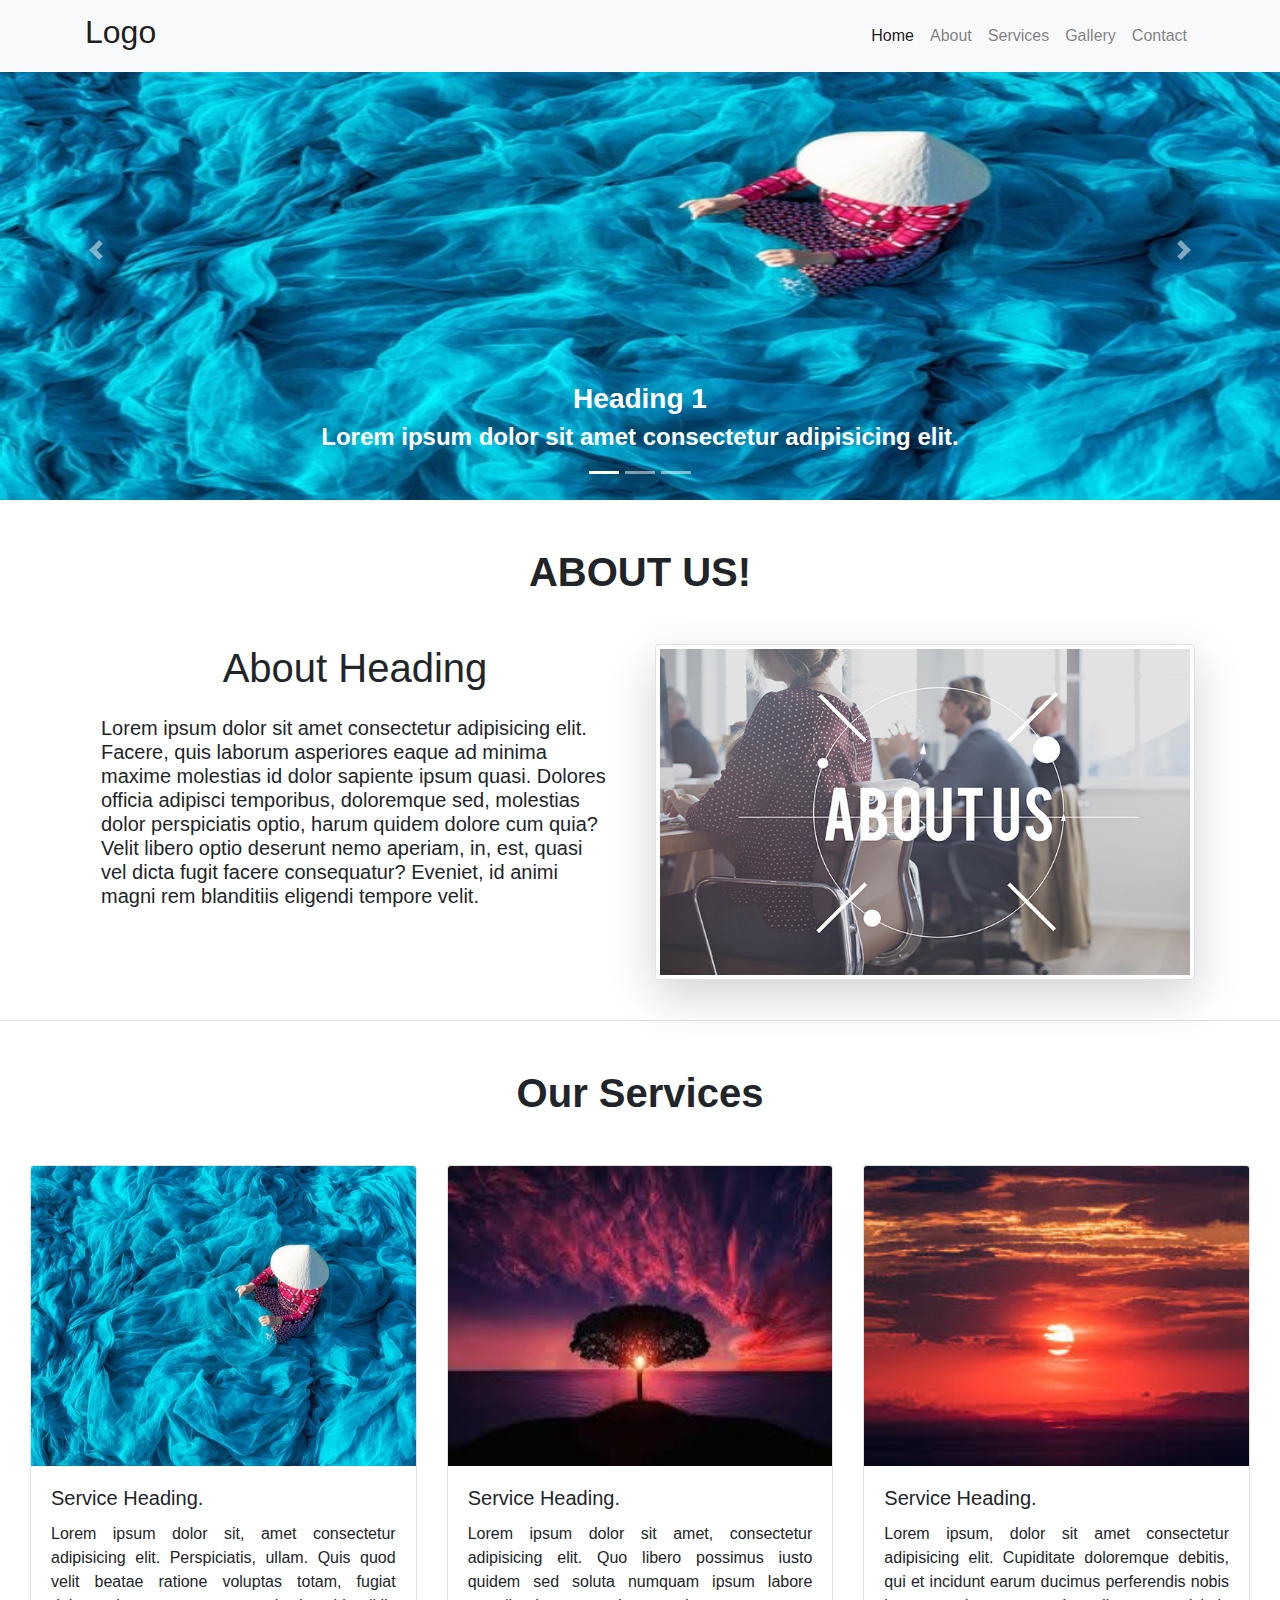
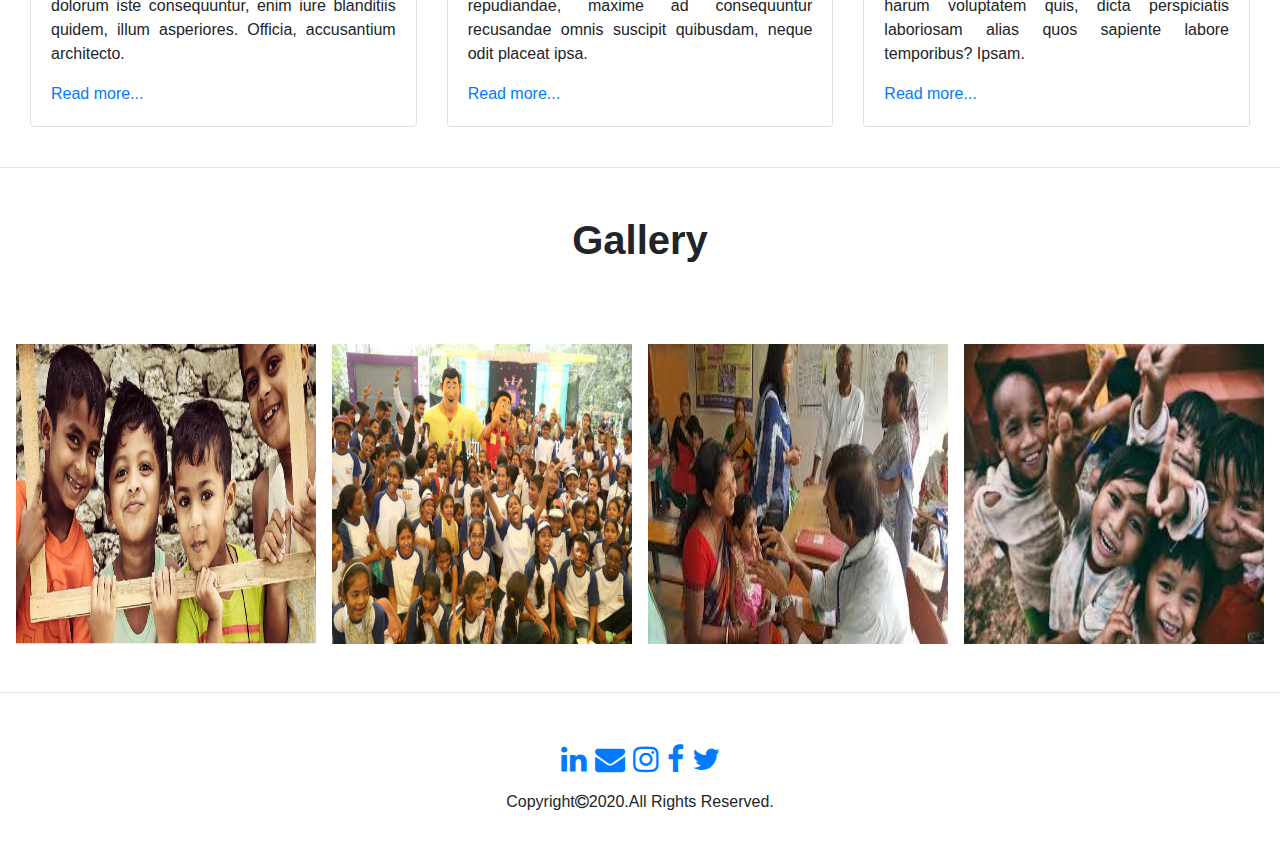
<file: index.html>
<!DOCTYPE html>
<html lang="en">
<head>
    <meta charset="UTF-8">
    <meta name="viewport" content="width=device-width, initial-scale=1.0">
    <title>HOME</title>
    <!--Offline bootstrap links-->
    <link rel="stylesheet" href="css/bootstrap.min.css">
    <link rel="stylesheet" href="css/about.css">

    <script src="js/jQuery.js"></script>
    <script src="js/bootstrap.min.js"></script>

    <!--Fontawesome-->
    <link href="css/all.css" rel="stylesheet">
    <link rel="stylesheet" href="https://cdnjs.cloudflare.com/ajax/libs/font-awesome/4.7.0/css/font-awesome.min.css">

</head>
<body>
    <!--NAVIGATION-->
         
            <nav class="navbar navbar-expand-lg navbar-light fixed-top bg-light" >
                    <div class="container">
                        <a class="navbar-brand js-scroll- " href="index.html">
                           <h2>Logo</h2>
                        </a>
                        <button class="navbar-toggler navbar-toggler-right" type="button" data-toggle="collapse" data-target="#navbarResponsive" aria-controls="navbarResponsive" aria-expanded="false" aria-label="Toggle navigation">
                            Menu
                            
                        </button>
                        <div class="collapse navbar-collapse" id="navbarResponsive">
                            <ul class="navbar-nav ml-auto ">
                                <li class="nav-item"><a class="nav-link js-scroll-trigger active" href="index.html">Home</a></li>
                                <li class="nav-item "><a class="nav-link js-scroll-trigger " href="about.html">About</a></li>
                                <li class="nav-item "><a class="nav-link js-scroll-trigger " href="services.html">Services</a></li>
                                <li class="nav-item"><a class="nav-link js-scroll-trigger " href="gallery.html">Gallery</a></li>
                                <li class="nav-item"><a class="nav-link js-scroll-trigger" href="contact.html">Contact</a></li>
                            </ul>
                        </div>
                    </div>
            </nav>
        

    <!--Slider-->
    
            <div class="bd-example slider" id="index.html">
                <div id="carouselExampleCaptions" class="carousel slide" data-ride="carousel">
                <ol class="carousel-indicators">
                    <li data-target="#carouselExampleCaptions" data-slide-to="0" class="active"></li>
                    <li data-target="#carouselExampleCaptions" data-slide-to="1"></li>
                    <li data-target="#carouselExampleCaptions" data-slide-to="2"></li>
                </ol>
                <div class="carousel-inner">
                    <div class="carousel-item active">
                    <img src="assests/images/1.jpg" class="d-block w-100" alt="..." width="100%" height="500px">
                    <div class="carousel-caption d-none d-md-block">
                        <h3 class=""><b>Heading 1</b></h3>
                        <h4 class=""><b>Lorem ipsum dolor sit amet consectetur adipisicing elit.</b></h4>
                    </div>
                    </div>
                    <div class="carousel-item">
                    <img src="assests/images/2.jpeg" class="d-block w-100" alt="..." width="100%" height="500px">
                    <div class="carousel-caption d-none d-md-block">
                        <h3 >Heading 2</h3>
                        <h4>Lorem ipsum dolor sit amet consectetur adipisicing elit. Commodi, sequi?</h4>
                    </div>
                    </div>
                    <div class="carousel-item">
                    <img src="assests/images/3.jpeg" class="d-block w-100" alt="..." width="100%" height="500px">
                    <div class="carousel-caption d-none d-md-block">
                        <h3>Heading 3</h3>
                        <h4>Lorem ipsum dolor sit amet consectetur adipisicing elit. Similique, adipisci maxime!</h4>
                    </div>
                    </div>
                </div>
                <a class="carousel-control-prev" href="#carouselExampleCaptions" role="button" data-slide="prev">
                    <span class="carousel-control-prev-icon" aria-hidden="true"></span>
                    <span class="sr-only">Previous</span>
                </a>
                <a class="carousel-control-next" href="#carouselExampleCaptions" role="button" data-slide="next">
                    <span class="carousel-control-next-icon" aria-hidden="true"></span>
                    <span class="sr-only">Next</span>
                </a>
                </div>
            </div>
           
            
    <!--About Us-->
            <div class="text-center m-5" id="about">
                <h1><strong>ABOUT US!</strong></h1>

            </div>

           <div class="container ">
                <div class="row ">

                  <div class="col-md col-md-6 ">
                    <h1 class="text-center">About Heading</h1>
                    <h5 class="p-3 align-middle">Lorem ipsum dolor sit amet consectetur adipisicing elit. Facere, quis laborum 
                      asperiores eaque ad minima maxime molestias id dolor sapiente ipsum quasi. Dolores officia adipisci temporibus, 
                      doloremque sed, molestias dolor perspiciatis optio, harum quidem dolore cum quia? Velit libero optio deserunt nemo 
                      aperiam, in, est, quasi vel dicta fugit facere consequatur? Eveniet, id animi magni rem blanditiis eligendi tempore 
                      velit.</h5>
          
   

                  </div>

                  <div class="col-md col-md-6">
                    <img src="assests/images/aboutus.jpg" class="rounded img-thumbnail shadow-lg border" width="579" >
                  </div>
                  
                </div>
            </div>
            <br>
            <hr>

    <!--Services-->
    
            <div class="text-center m-5" id="services">
                <h1><strong>Our Services</strong></h1>
            </div>
            <!--Card-->
            <div class="card-deck col-lg-12 m-auto">
                <div class="card border">
                  <img class="card-img-top" src="assests/images/1.jpg" alt="Card image cap" height="300">
                  <div class="card-body">
                    <h5 class="card-title text-justify">Service Heading.</h5>
                    <p class="card-text text-justify">Lorem ipsum dolor sit, amet consectetur adipisicing elit. Perspiciatis, ullam. Quis quod velit beatae ratione voluptas totam, fugiat dolorum iste consequuntur, enim iure blanditiis quidem, illum asperiores. Officia, accusantium architecto.</p> 
                    <a href="">Read more...</a>
                  </div>
                </div>
                <div class="card">
                  <img class="card-img-top" src="assests/images/2.jpeg" alt="Card image cap" height="300">
                  <div class="card-body">
                    <h5 class="card-title text-justify">Service Heading.</h5>
                    <p class="card-text text-justify">Lorem ipsum dolor sit amet, consectetur adipisicing elit. Quo libero possimus iusto quidem sed soluta numquam ipsum labore repudiandae, maxime ad consequuntur recusandae omnis suscipit quibusdam, neque odit placeat ipsa.</p> 
                    <a href="">Read more...</a> 
                  </div>
                </div>
                <div class="card">
                  <img class="card-img-top" src="assests/images/3.jpeg" alt="Card image cap" height="300">
                  <div class="card-body">
                    <h5 class="card-title text-justify">Service Heading.</h5>
                    <p class="card-text text-justify">Lorem ipsum, dolor sit amet consectetur adipisicing elit. Cupiditate doloremque debitis, qui et incidunt earum ducimus perferendis nobis harum voluptatem quis, dicta perspiciatis laboriosam alias quos sapiente labore temporibus? Ipsam.</p>
                    <a href="">Read more...</a>
                  </div>
                </div>
              </div>
              <br>
              <hr> 
        
    <!--Gallery-->
              <div id=""></div>
              <div class="text-center m-5" id="gallery">
                    <h1><strong>Gallery</strong></h1>
              </div>
              <br>
              <div class="container col-lg">
                <div class="row justify-content-around  justify-content-sm-center">
                  <div class="p-2">
                    <img class="" src="assests/images/gallery1.jpg" alt="Card image cap" width="300px" height="300px">
                  </div>
                  <div class="p-2">
                    <img class="img" src="assests/images/gallery2.jpg" alt="Card image cap" width="300px" height="300px">
                  </div>
                  <div class="p-2">
                    <img class="" src="assests/images/gallery3.jpeg" alt="Card image cap" width="300px" height="300px">
                  </div>
                  <div class="p-2">
                    <img class="" src="assests/images/students.jpeg" alt="Card image cap" width="300px" height="300px">
                  </div>
                </div>
              </div> 
              <br>
              <hr>
    
    <!--Footer-->

    <div class="container">
      <div class="card-body card-body-cascade text-center">
        <ul class="navbar-nav flex-row d-flex justify-content-center">
          <li class="nav-item"><a class="nav-link px-1" href="#" style="font-size: 30px;"><span class="fa fa-linkedin"></span></a></li>
          <li class="nav-item"><a class="nav-link px-1" href="mailto: saurav.shirwadkar@gmail.com" style="font-size: 30px;"><span class="fa fa-envelope" ></span></a></li>
          <li class="nav-item"><a class="nav-link px-1" href="#" style="font-size: 30px;"><span class="fa fa-instagram" ></span></a></li> 
          <li class="nav-item"><a class="nav-link px-1" href="#" style="font-size: 30px;"><span class="fa fa-facebook" ></span></a></li>
          <li class="nav-item"><a class="nav-link px-1" href="#" style="font-size: 30px;"><span class="fa fa-twitter"></span></a></li>
        </ul>

        <p class="">Copyright<i class="fa fa-copyright" aria-hidden="true"></i>2020.All Rights Reserved.</p>
         
      </div>
     </div>
                

            
</body>
</html>
</file>
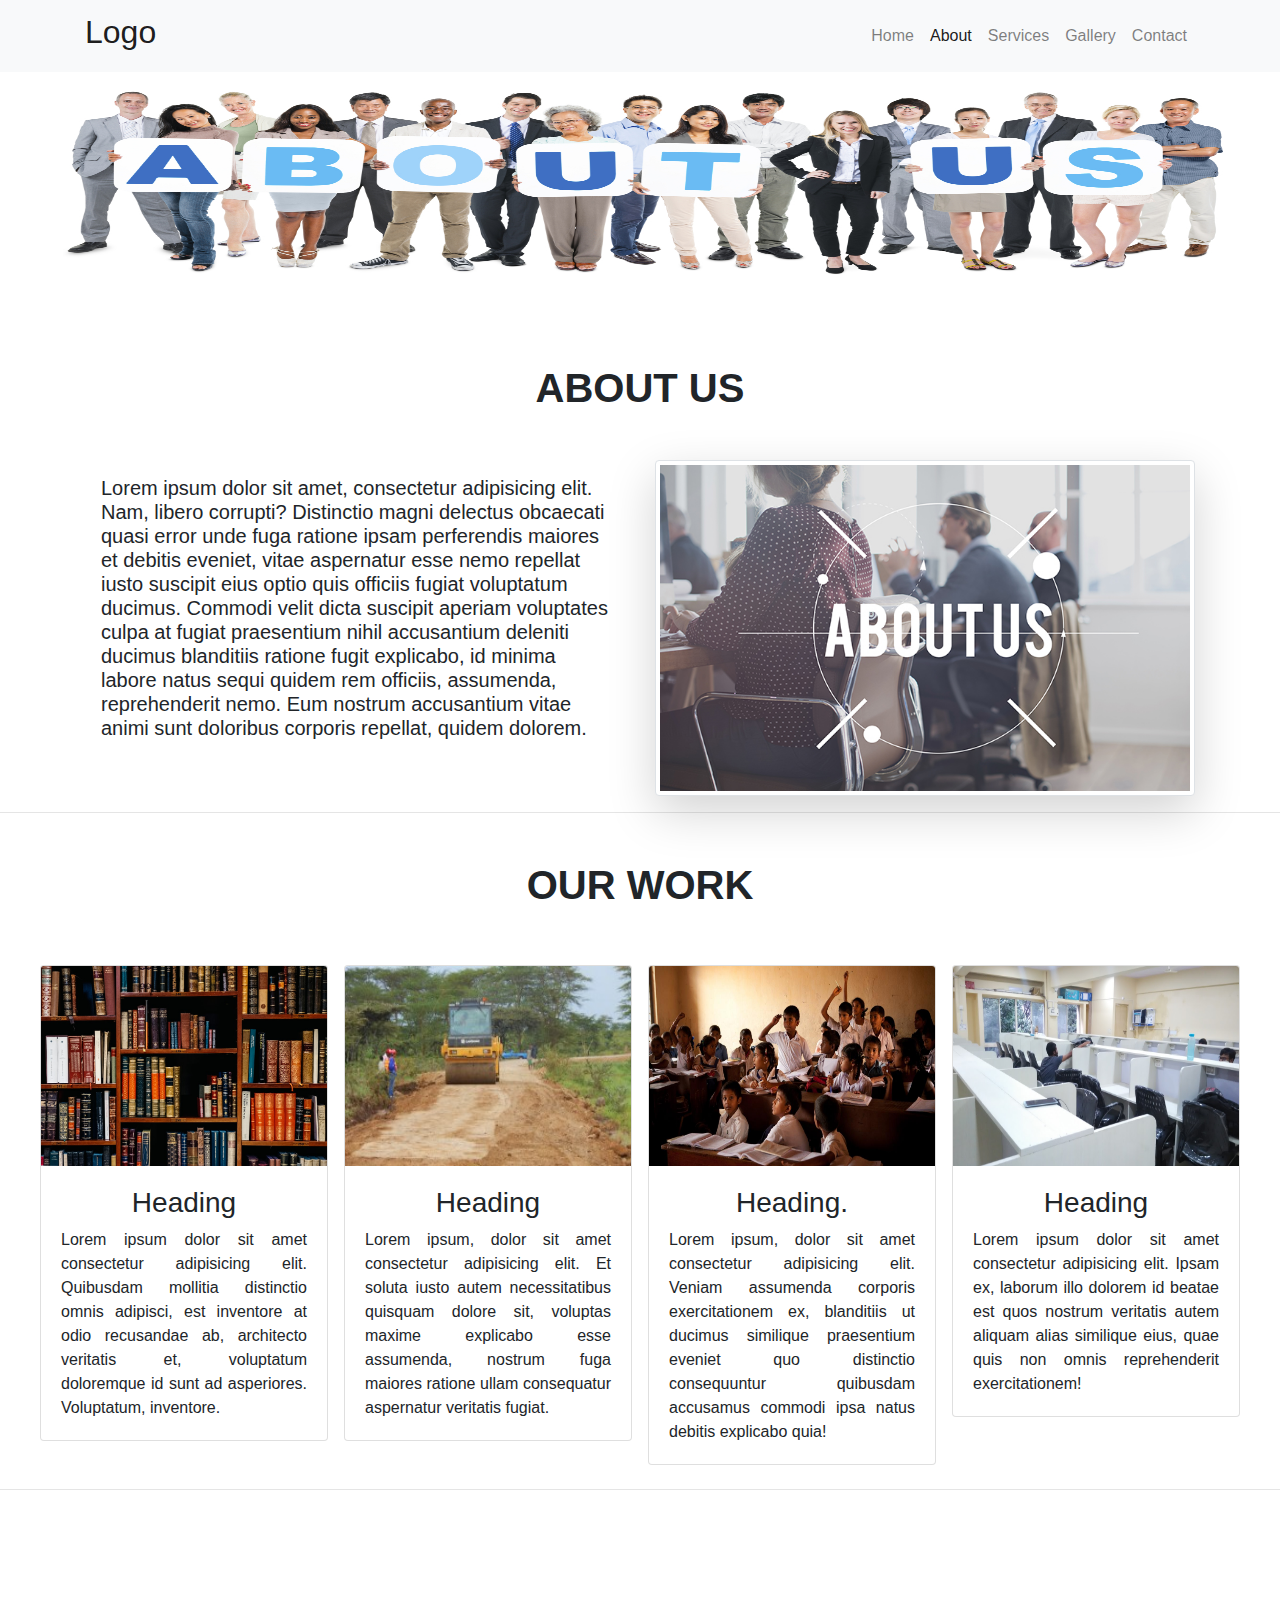
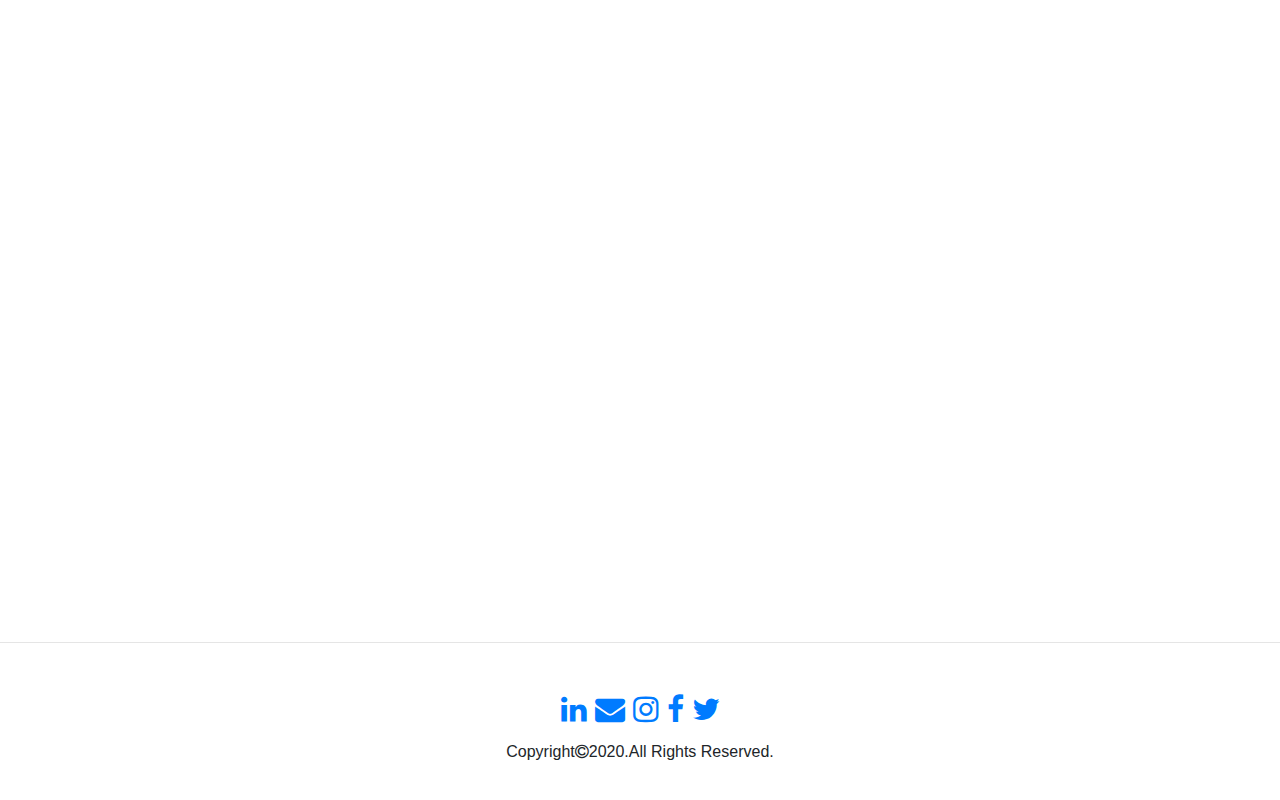
<file: about.html>
<!DOCTYPE html>
<html lang="en">
<head>
    <meta charset="UTF-8">
    <meta name="viewport" content="width=device-width, initial-scale=1.0">
    <title>About Us</title>
    <!--Offline bootstrap links-->
    <link rel="stylesheet" href="css/bootstrap.min.css">
    <link rel="stylesheet" href="css/about.css">

    <script src="js/jQuery.js"></script>
    <script src="js/bootstrap.min.js"></script>

    <!--Fontawesome-->
    <link href="css/all.css" rel="stylesheet">
    <link rel="stylesheet" href="https://cdnjs.cloudflare.com/ajax/libs/font-awesome/4.7.0/css/font-awesome.min.css">

</head>
<body>
    <!--NAVIGATION-->
         
    <nav class="navbar navbar-expand-lg navbar-light fixed-top bg-light" >
        <div class="container">
            <a class="navbar-brand js-scroll- " href="index.html">
                <h2>Logo</h2>
            </a>
            <button class="navbar-toggler navbar-toggler-right" type="button" data-toggle="collapse" data-target="#navbarResponsive" aria-controls="navbarResponsive" aria-expanded="false" aria-label="Toggle navigation">
                Menu
                
            </button>
            <div class="collapse navbar-collapse" id="navbarResponsive">
                <ul class="navbar-nav ml-auto ">
                    <li class="nav-item "><a class="nav-link js-scroll-trigger " href="index.html">Home</a></li>
                    <li class="nav-item "><a class="nav-link js-scroll-trigger active" href="about.html">About</a></li>
                    <li class="nav-item "><a class="nav-link js-scroll-trigger " href="services.html">Services</a></li>
                    <li class="nav-item"><a class="nav-link js-scroll-trigger " href="gallery.html">Gallery</a></li>
                    <li class="nav-item"><a class="nav-link js-scroll-trigger" href="contact.html">Contact</a></li>
                </ul>
            </div>
        </div>
    </nav>

    <!--Background image and text-->
    <div class=" cont">
        <img class="mt-3" src="assests/images/about-bg.jpg" alt="Snow" style="width:100%; height: 300px;">
        <div class="centered">
          
        </div>
    </div>

    <!--About Us-->
    <div class="text-center m-5" id="about">
        <h1><strong>ABOUT US</strong></h1>
    </div>

    <div class="container ">
            <div class="row ">
             <div class="col-md col-md-6 ">
                <h5 class="p-3 align-middle">Lorem ipsum dolor sit amet, consectetur adipisicing elit. Nam, libero corrupti? Distinctio magni delectus obcaecati quasi error unde fuga ratione ipsam perferendis maiores et debitis eveniet, vitae aspernatur esse nemo repellat iusto suscipit eius optio quis officiis fugiat voluptatum ducimus. Commodi velit dicta suscipit aperiam voluptates culpa at fugiat praesentium nihil accusantium deleniti ducimus blanditiis ratione fugit explicabo, id minima labore natus sequi quidem rem officiis, assumenda, reprehenderit nemo. Eum nostrum accusantium vitae animi sunt doloribus corporis repellat, quidem dolorem.</h5>
             </div>

             <div class="col-md col-md-6">
                    <img src="assests/images/aboutus.jpg" class="rounded img-thumbnail shadow-lg border" width="579" >
             </div>
            
            </div>
     </div>
     <hr>

     <!--Our Work-->
    <div class="text-center m-5" id="about">
        <h1><strong>OUR WORK</strong></h1>
    </div>

      <div class="col-lg">
        <div class="row justify-content-center">

          <div class="p-2">
            <div class="card" style="width: 18rem;">
                <img class="card-img-top" src="assests/images/library.jpeg" alt="Card image cap" height="200px">
                <div class="card-body">
                  <h3 class="text-center text-justify">Heading</h3>
                  <p class="card-text text-justify">Lorem ipsum dolor sit amet consectetur adipisicing elit. Quibusdam mollitia distinctio omnis adipisci, est inventore at odio recusandae ab, architecto veritatis et, voluptatum doloremque id sunt ad asperiores. Voluptatum, inventore.

                    </p>
                </div>
              </div>
          </div>

          <div class="p-2">
             <div class="card" style="width: 18rem;">
                <img class="card-img-top" src="assests/images/rural-development.jpg" alt="Card image cap" height="200px">
                <div class="card-body">
                <h3 class="text-center text-justify">Heading</h3>
                <p class="card-text text-justify">Lorem ipsum, dolor sit amet consectetur adipisicing elit. Et soluta iusto autem necessitatibus quisquam dolore sit, voluptas maxime explicabo esse assumenda, nostrum fuga maiores ratione ullam consequatur aspernatur veritatis fugiat.</p>
                </div>
            </div>
          </div>

          <div class="p-2">
            <div class="card" style="width: 18rem;">
                <img class="card-img-top" src="assests/images/education-sector.jpeg" alt="Card image cap" height="200px">
                <div class="card-body">
                  <h3 class="text-center text-justify">Heading.</h3>
                  <p class="card-text text-justify">Lorem ipsum, dolor sit amet consectetur adipisicing elit. Veniam assumenda corporis exercitationem ex, blanditiis ut ducimus similique praesentium eveniet quo distinctio consequuntur quibusdam accusamus commodi ipsa natus debitis explicabo quia!</p>
                </div>
              </div>
          </div>

          <div class="p-2">
            <div class="card" style="width: 18rem;">
                <img class="card-img-top" src="assests/images/study-center.jpg" alt="Card image cap" height="200px">
                <div class="card-body">
                  <h3 class="text-center text-justify">Heading</h3>
                  <p class="card-text text-justify">Lorem ipsum dolor sit amet consectetur adipisicing elit. Ipsam ex, laborum illo dolorem id beatae est quos nostrum veritatis autem aliquam alias similique eius, quae quis non omnis reprehenderit exercitationem!</p>
                </div>
              </div>
          </div>

        </div>
      </div> 
      <hr>

      <!--Video-->
      <div class="container-fluid embed-responsive embed-responsive-16by9">
        <iframe class="embed-responsive-item" src="https://www.youtube.com/embed/qM2VUT5EZLM" allowfullscreen></iframe>
      </div>
      <hr>

       <!--Footer-->

    <div class="container">
      <div class="card-body card-body-cascade text-center">
        <ul class="navbar-nav flex-row d-flex justify-content-center">
          <li class="nav-item"><a class="nav-link px-1" href="#" style="font-size: 30px;"><span class="fa fa-linkedin"></span></a></li>
          <li class="nav-item"><a class="nav-link px-1" href="mailto: saurav.shirwadkar@gmail.com" style="font-size: 30px;"><span class="fa fa-envelope" ></span></a></li>
          <li class="nav-item"><a class="nav-link px-1" href="#" style="font-size: 30px;"><span class="fa fa-instagram" ></span></a></li> 
          <li class="nav-item"><a class="nav-link px-1" href="#" style="font-size: 30px;"><span class="fa fa-facebook" ></span></a></li>
          <li class="nav-item"><a class="nav-link px-1" href="#" style="font-size: 30px;"><span class="fa fa-twitter"></span></a></li>
        </ul>

        <p class="">Copyright<i class="fa fa-copyright" aria-hidden="true"></i>2020.All Rights Reserved.</p>
         
      </div>
     </div>

</body>
</file>
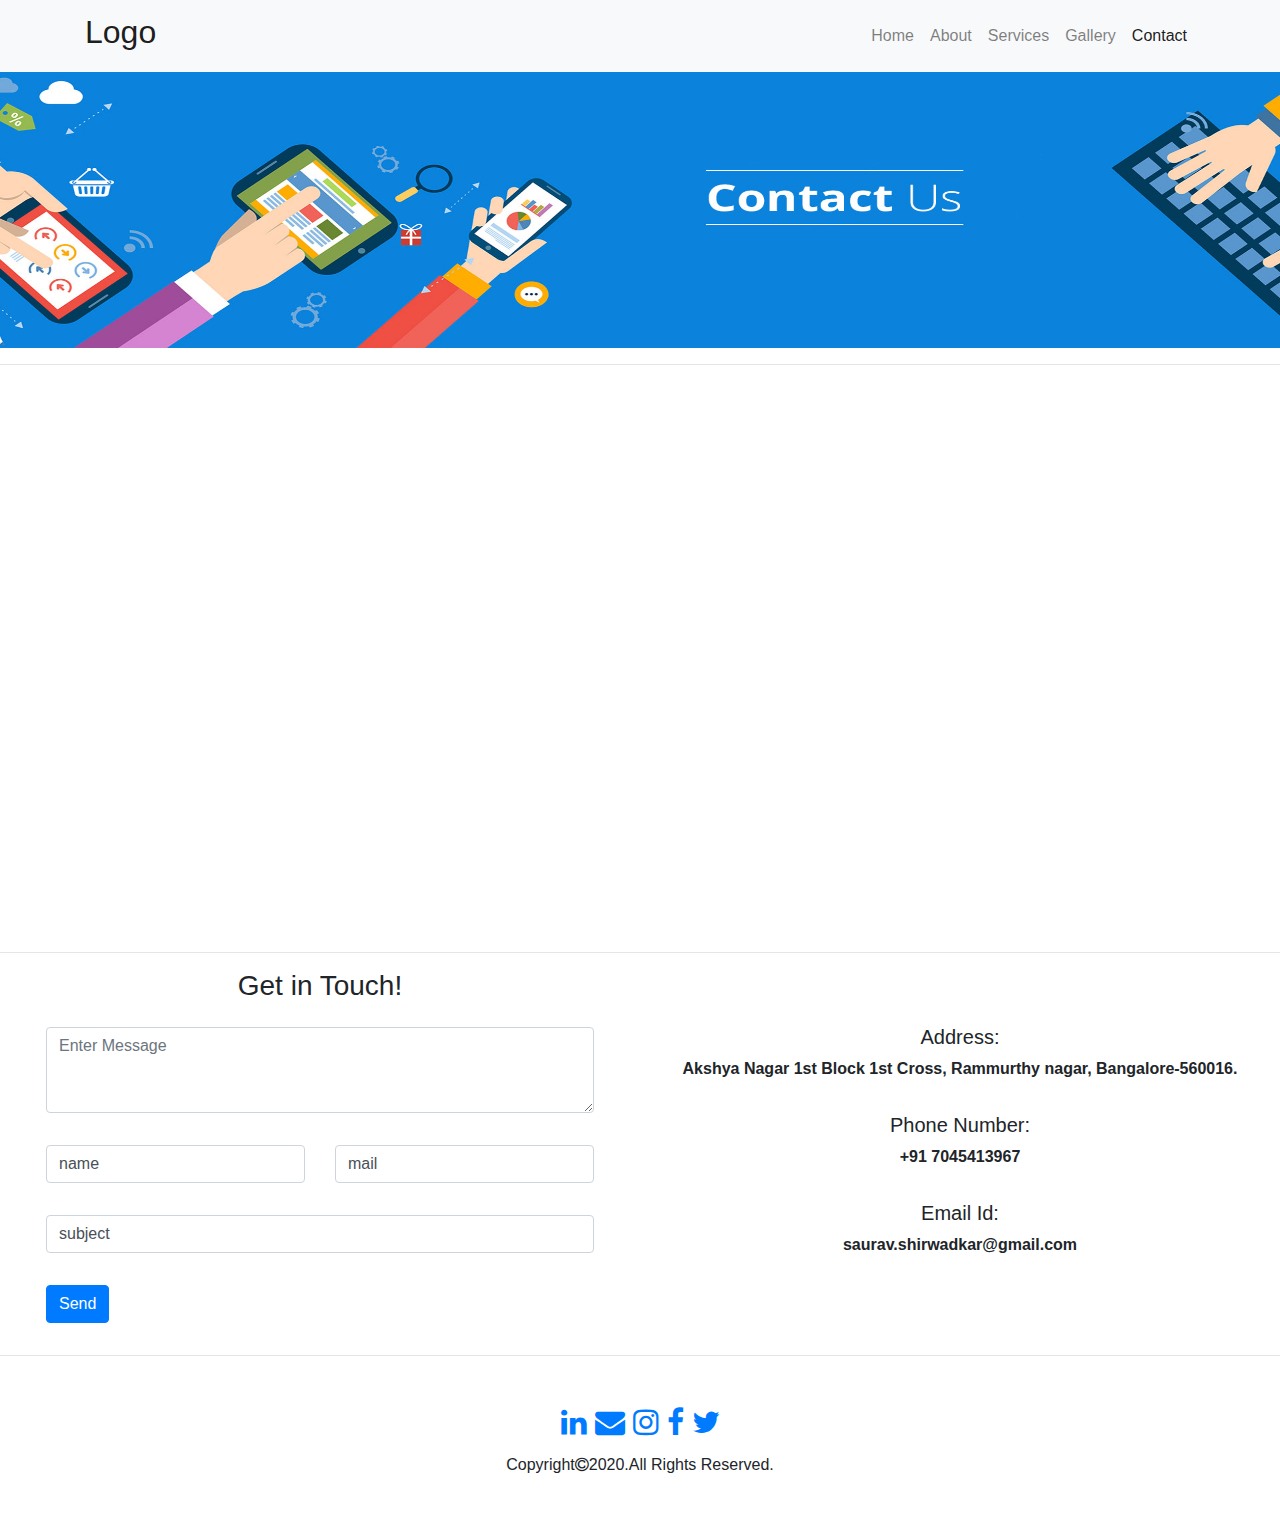
<file: contact.html>
<!DOCTYPE html>
<html lang="en">
<head>
    <meta charset="UTF-8">
    <meta name="viewport" content="width=device-width, initial-scale=1.0">
    <title>Contact Us</title>
    <!--Offline bootstrap links-->
    <link rel="stylesheet" href="css/bootstrap.min.css">
    <link rel="stylesheet" href="css/contact.css">

    <script src="js/jQuery.js"></script>
    <script src="js/bootstrap.min.js"></script>

    <!--Fontawesome-->
    <link href="css/all.css" rel="stylesheet">
    <link rel="stylesheet" href="https://cdnjs.cloudflare.com/ajax/libs/font-awesome/4.7.0/css/font-awesome.min.css">
</head>
<body>

      <!--NAVIGATION-->
         
      <nav class="navbar navbar-expand-lg navbar-light fixed-top bg-light" >
        <div class="container">
            <a class="navbar-brand js-scroll- " href="index.html">
              <h2>Logo</h2>
            </a>
            <button class="navbar-toggler navbar-toggler-right" type="button" data-toggle="collapse" data-target="#navbarResponsive" aria-controls="navbarResponsive" aria-expanded="false" aria-label="Toggle navigation">
                Menu
               
            </button>
            <div class="collapse navbar-collapse" id="navbarResponsive">
                <ul class="navbar-nav ml-auto ">
                    <li class="nav-item"><a class="nav-link js-scroll-trigger" href="index.html">Home</a></li>
                    <li class="nav-item "><a class="nav-link js-scroll-trigger " href="about.html">About</a></li>
                    <li class="nav-item "><a class="nav-link js-scroll-trigger " href="services.html">Services</a></li>
                    <li class="nav-item"><a class="nav-link js-scroll-trigger " href="gallery.html">Gallery</a></li>
                    <li class="nav-item"><a class="nav-link js-scroll-trigger active" href="contact.html">Contact</a></li>
                </ul>
            </div>
        </div>
      </nav>

      <!--Contact Us-->
      <div class=" cont img-fluid">
        <img class="mt-5" src="assests/images/contact-us.jpg" alt="Snow" style="width:100%; height: 300px;">
        <div class="centered">
          <!-- <div>
            <h1 class="text-light">Contact Us!</h1>
          </div> -->
        </div>
    </div>
    <hr>

    <!--Google map-->
    <div class="container">
      <div class="map-responsive">
        <iframe src="https://www.google.com/maps/embed?pb=!1m18!1m12!1m3!1d60282.82269023777!2d73.06456236454588!3d19.20933047483825!2m3!1f0!2f0!3f0!3m2!1i1024!2i768!4f13.1!3m3!1m2!1s0x3be7958ef72d8707%3A0x84bf6ab96e280b08!2sDombivli%2C%20Maharashtra!5e0!3m2!1sen!2sin!4v1594974461658!5m2!1sen!2sin" width="600" height="450" frameborder="0" style="border:0;" allowfullscreen="" aria-hidden="false" tabindex="0"></iframe>
  </div>
  </div>
    <hr>

    <!--Form-->
    <div class="container-fluid">
        <div class="row">

          <div class="col-sm">
            <h3 class="text-center">Get in Touch!</h3>

            <form class="container-fluid" action="submit.php" method="POST">
                <div class="p-3">
                    <textarea class="form-control" id="exampleFormControlTextarea1" name="message" value="message" placeholder="Enter Message" rows="3"></textarea>
                </div>
        
                <div class="row p-3">
                  <div class="col">
                    <input type="text" class="form-control" name="name" value="name" placeholder="First name">
                  </div>
                  <div class="col">
                    <input type="text" class="form-control" name="mail" value="mail" placeholder="Email">
                  </div>
                </div>
        
                <div class="p-3">
                    <input type="text" class="form-control" name="subject" value="subject" placeholder="Enter Subject">
                </div>
                
                <div class="p-3">
                    <button type="submit" value="Submit" class="btn btn-primary">Send</button>
                </div>
                
              </form>


          </div>

          <div class="col-sm">
            <br>
            <br>

            <div class="text-center p-2">
                <h5 class="">Address:</h5><p><b>Akshya Nagar 1st Block 1st Cross, Rammurthy nagar, Bangalore-560016.</b></p>
            </div>

            <div class="text-center p-2">
                <h5>Phone Number:</h5><p><b>+91 7045413967</b></p>
            </div>

            <div class="text-center p-2">
                <h5>Email Id:</h5><p><b>saurav.shirwadkar@gmail.com</b></p>
            </div>
            
          </div>
           
        </div>
      </div>  
    <hr>
    

       <!--Footer-->

    <div class="container">
      <div class="card-body card-body-cascade text-center">
        <ul class="navbar-nav flex-row d-flex justify-content-center">
          <li class="nav-item"><a class="nav-link px-1" href="#" style="font-size: 30px;"><span class="fa fa-linkedin"></span></a></li>
          <li class="nav-item"><a class="nav-link px-1" href="mailto: saurav.shirwadkar@gmail.com" style="font-size: 30px;"><span class="fa fa-envelope" ></span></a></li>
          <li class="nav-item"><a class="nav-link px-1" href="#" style="font-size: 30px;"><span class="fa fa-instagram" ></span></a></li> 
          <li class="nav-item"><a class="nav-link px-1" href="#" style="font-size: 30px;"><span class="fa fa-facebook" ></span></a></li>
          <li class="nav-item"><a class="nav-link px-1" href="#" style="font-size: 30px;"><span class="fa fa-twitter"></span></a></li>
        </ul>

        <p class="">Copyright<i class="fa fa-copyright" aria-hidden="true"></i>2020.All Rights Reserved.</p>
         
      </div>
     </div>

    
</body>
</html>
</file>
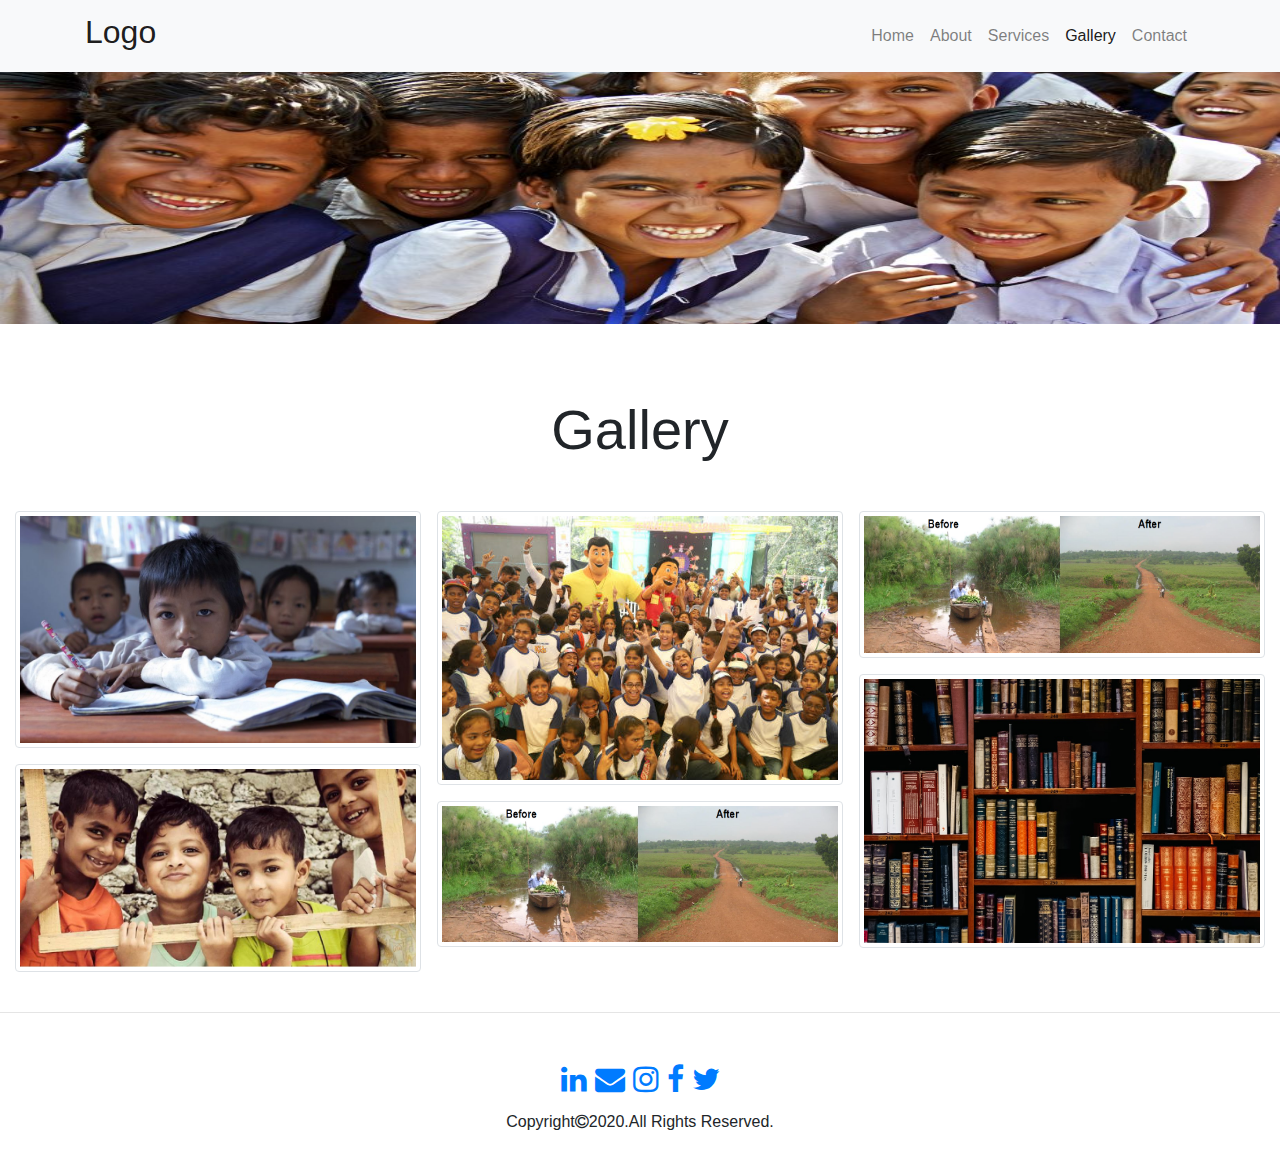
<file: gallery.html>
<!DOCTYPE html>
<html lang="en">
<head>
    <meta charset="UTF-8">
    <meta name="viewport" content="width=device-width, initial-scale=1.0">
    <title>Gallery</title>
    <!--Offline bootstrap links-->
    <link rel="stylesheet" href="css/bootstrap.min.css">
    <link rel="stylesheet" href="css/gallery.css">

    <script src="js/jQuery.js"></script>
    <script src="js/bootstrap.min.js"></script>

    <!--Fontawesome-->
    <link href="css/all.css" rel="stylesheet">
    <link rel="stylesheet" href="https://cdnjs.cloudflare.com/ajax/libs/font-awesome/4.7.0/css/font-awesome.min.css">
</head>
<body>
    <!--NAVIGATION-->
         
    <nav class="navbar navbar-expand-lg navbar-light fixed-top bg-light" >
        <div class="container">
            <a class="navbar-brand js-scroll- " href="index.html">
              <h2>Logo</h2>
            </a>
            <button class="navbar-toggler navbar-toggler-right" type="button" data-toggle="collapse" data-target="#navbarResponsive" aria-controls="navbarResponsive" aria-expanded="false" aria-label="Toggle navigation">
                Menu
               
            </button>
            <div class="collapse navbar-collapse" id="navbarResponsive">
                <ul class="navbar-nav ml-auto ">
                    <li class="nav-item"><a class="nav-link js-scroll-trigger" href="index.html">Home</a></li>
                    <li class="nav-item "><a class="nav-link js-scroll-trigger " href="about.html">About</a></li>
                    <li class="nav-item "><a class="nav-link js-scroll-trigger " href="services.html">Services</a></li>
                    <li class="nav-item"><a class="nav-link js-scroll-trigger active" href="gallery.html">Gallery</a></li>
                    <li class="nav-item"><a class="nav-link js-scroll-trigger" href="contact.html">Contact</a></li>
                </ul>
            </div>
        </div>
    </nav>

    <!--Background Image-->
    <div class="cont">
        <img class="mt-4" src="assests/images/ngo-gallery.jpg" alt="Snow" style="width:100%; height: 300px;">
        <div class="centered">
          <div>
            <h1 class="text-light display-1"><b></b></h1>
          </div>
        </div>
    </div>
    <br>

    <!--Gallery-->
    <h1 class="text-center display-4 m-5"><strong>Gallery</strong></h1>
    <div class="gallery container-fluid" id="gallery">

        <!-- Grid column -->
        <div class="mb-3 ">
        <img class="img-fluid img-thumbnail" src="assests/images/education1.jpg" alt="Card image cap">
        </div>
        <!-- Grid column -->

        <!-- Grid column -->
        <div class="mb-3 ">
        <img class="img-fluid img-thumbnail"  src="assests/images/gallery1.jpg" alt="Card image cap" >
        </div>
        <!-- Grid column -->

        <!-- Grid column -->
        <div class="mb-3 ">
        <img class="img-fluid img-thumbnail" src="assests/images/gallery2.jpg" alt="Card image cap">
        </div>
        <!-- Grid column -->

        <!-- Grid column -->
        <div class="mb-3">
        <img class="img-fluid img-thumbnail" src="assests/images/infrastructure.png" alt="Card image cap">
        </div>
        <!-- Grid column -->

        <!-- Grid column -->
        <div class="mb-3">
        <img class="img-fluid img-thumbnail " src="assests/images/infrastructure.png" alt="Card image cap">
        </div>
        <!-- Grid column -->

        <!-- Grid column -->
        <div class="mb-3">
        <img class="img-fluid img-thumbnail" src="assests/images/library.jpeg" alt="Card image cap">
        </div>
    <!-- Grid column -->

    </div>
    <br>
    <hr>
    

     <!--Footer-->

     <div class="container">
      <div class="card-body card-body-cascade text-center">
        <ul class="navbar-nav flex-row d-flex justify-content-center">
          <li class="nav-item"><a class="nav-link px-1" href="#" style="font-size: 30px;"><span class="fa fa-linkedin"></span></a></li>
          <li class="nav-item"><a class="nav-link px-1" href="mailto: saurav.shirwadkar@gmail.com" style="font-size: 30px;"><span class="fa fa-envelope" ></span></a></li>
          <li class="nav-item"><a class="nav-link px-1" href="#" style="font-size: 30px;"><span class="fa fa-instagram" ></span></a></li> 
          <li class="nav-item"><a class="nav-link px-1" href="#" style="font-size: 30px;"><span class="fa fa-facebook" ></span></a></li>
          <li class="nav-item"><a class="nav-link px-1" href="#" style="font-size: 30px;"><span class="fa fa-twitter"></span></a></li>
        </ul>

        <p class="">Copyright<i class="fa fa-copyright" aria-hidden="true"></i>2020.All Rights Reserved.</p>
         
      </div>
     </div>
    
</body>
</html>
</file>
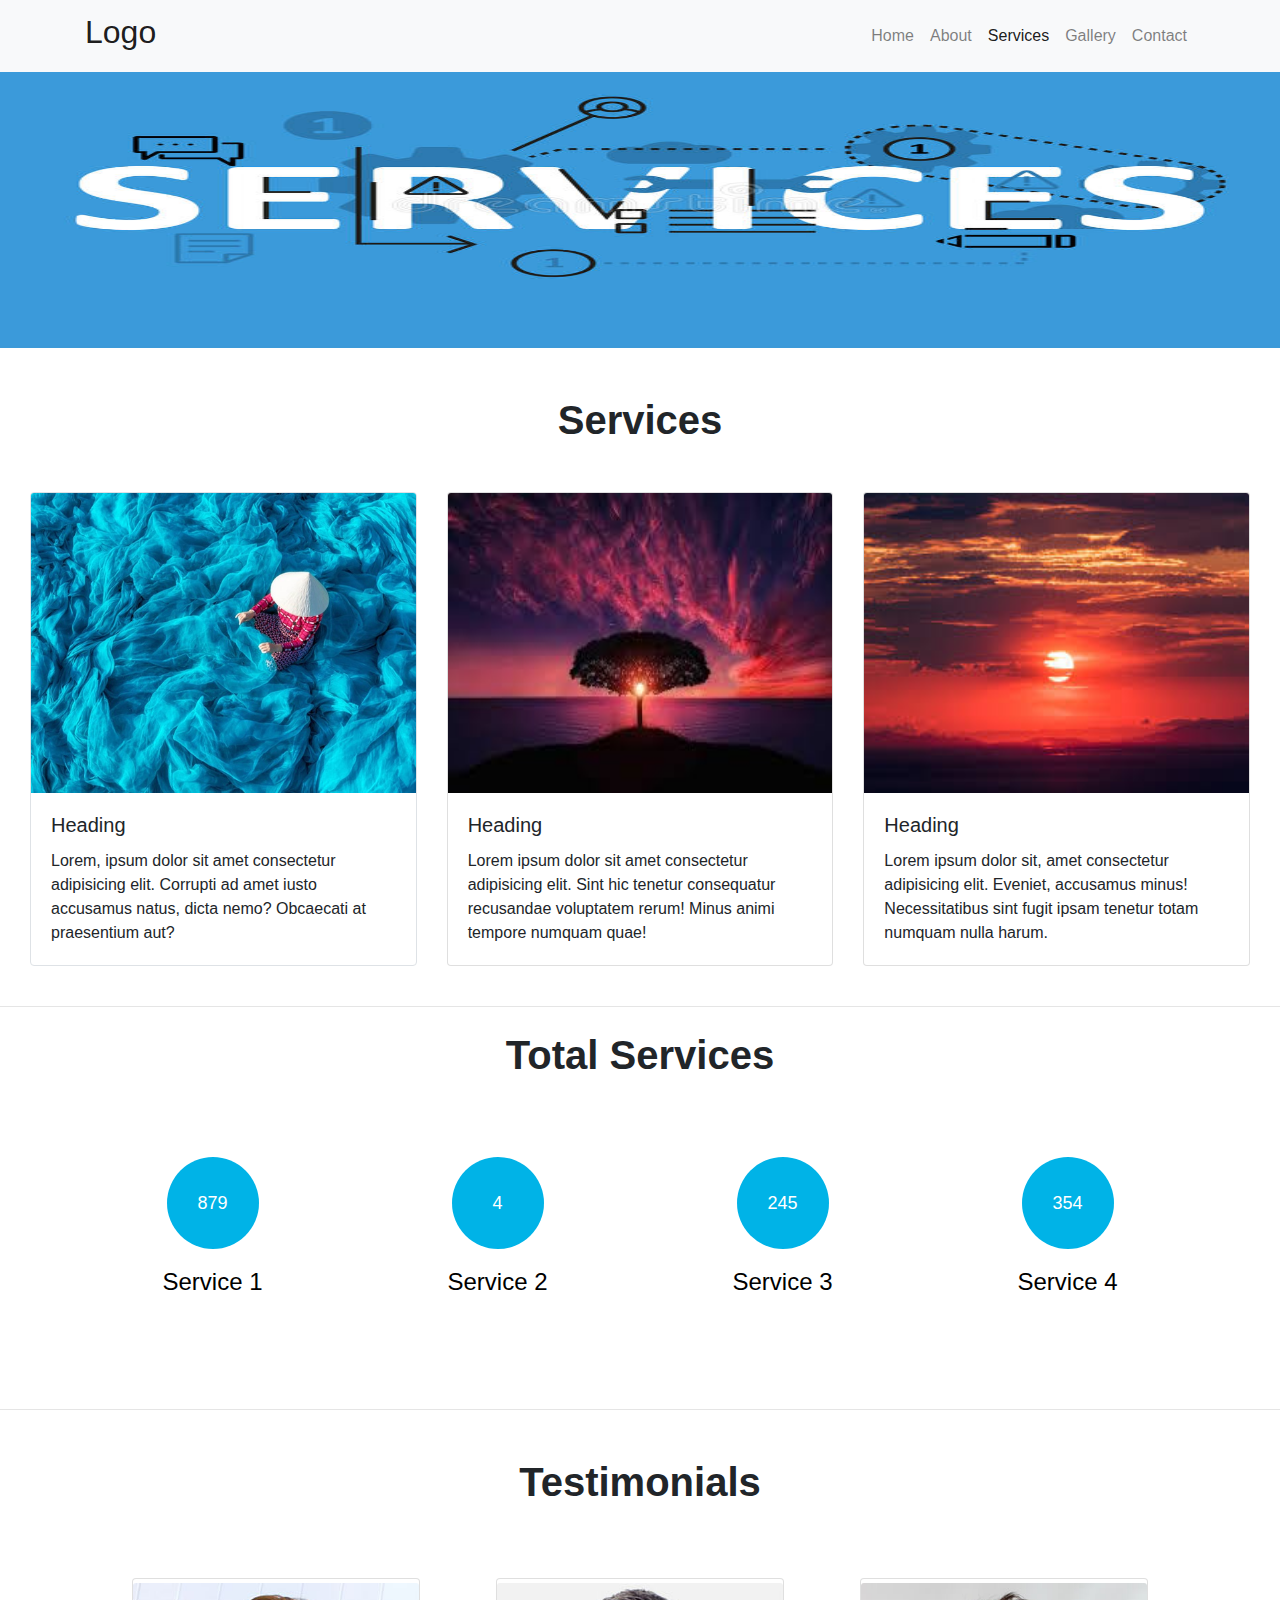
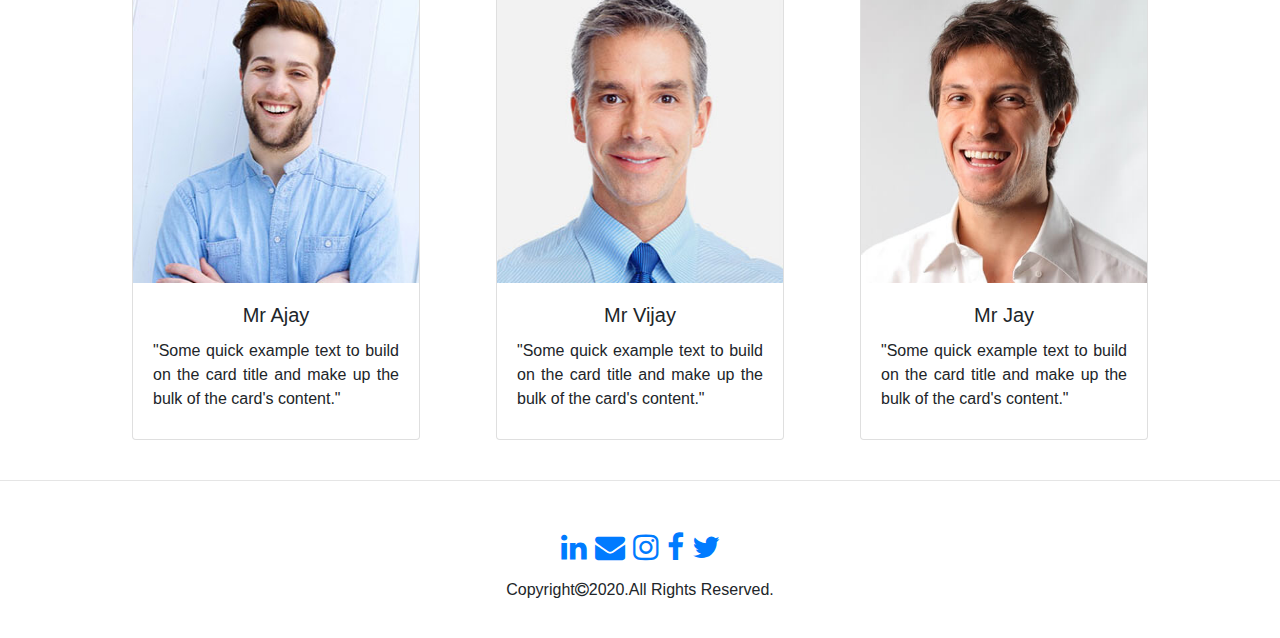
<file: services.html>
<!DOCTYPE html>
<html lang="en">
<head>
    <meta charset="UTF-8">
    <meta name="viewport" content="width=device-width, initial-scale=1.0">
    <title>Services</title>
    <!--Offline bootstrap links-->
    <link rel="stylesheet" href="css/bootstrap.min.css">
    <link rel="stylesheet" href="css/services.css">

    <script src="js/jQuery.js"></script>
    <script src="js/bootstrap.min.js"></script>

    <!--Fontawesome-->
    <link href="css/all.css" rel="stylesheet">
    <link rel="stylesheet" href="https://cdnjs.cloudflare.com/ajax/libs/font-awesome/4.7.0/css/font-awesome.min.css">

</head>
<body>
     <!--NAVIGATION-->
         
     <nav class="navbar navbar-expand-lg navbar-light fixed-top bg-light" >
        <div class="container">
            <a class="navbar-brand js-scroll- " href="index.html">
              <h2>Logo</h2>
            </a>
            <button class="navbar-toggler navbar-toggler-right" type="button" data-toggle="collapse" data-target="#navbarResponsive" aria-controls="navbarResponsive" aria-expanded="false" aria-label="Toggle navigation">
                Menu
              
            </button>
            <div class="collapse navbar-collapse" id="navbarResponsive">
                <ul class="navbar-nav ml-auto ">
                    <li class="nav-item"><a class="nav-link js-scroll-trigger" href="index.html">Home</a></li>
                    <li class="nav-item "><a class="nav-link js-scroll-trigger " href="about.html">About</a></li>
                    <li class="nav-item "><a class="nav-link js-scroll-trigger active" href="services.html">Services</a></li>
                    <li class="nav-item"><a class="nav-link js-scroll-trigger " href="gallery.html">Gallery</a></li>
                    <li class="nav-item"><a class="nav-link js-scroll-trigger" href="contact.html">Contact</a></li>
                </ul>
            </div>
        </div>
     </nav>

     <!--Background image and text-->
    <div class=" cont">
        <img class="mt-5" src="assests/images/services-bg.jpg" alt="Snow" style="width:100%; height: 300px;">
        <div class="centered">
          <!-- <div>
            <h1 class="text-light">OUR SERVICES!</h1>
          </div> -->
        </div>
    </div>

    <!--Services-->
    
    <div class="text-center m-5" id="services">
        <h1><strong>Services</strong></h1>
    </div>
    <!--Card-->
    <div class="card-deck col-lg-12 m-auto">
        <div class="card border">
          <img class="card-img-top" src="assests/images/1.jpg" alt="Card image cap" height="300">
          <div class="card-body">
            <h5 class="card-title">Heading</h5>
            <p class="card-text">Lorem, ipsum dolor sit amet consectetur adipisicing elit. Corrupti ad amet iusto accusamus natus, dicta nemo? Obcaecati at praesentium aut?</p> 
           
          </div>
        </div>
        <div class="card">
          <img class="card-img-top" src="assests/images/2.jpeg" alt="Card image cap" height="300">
          <div class="card-body">
            <h5 class="card-title">Heading</h5>
            <p class="card-text">Lorem ipsum dolor sit amet consectetur adipisicing elit. Sint hic tenetur consequatur recusandae voluptatem rerum! Minus animi tempore numquam quae!</p> 
             
          </div>
        </div>
        <div class="card">
          <img class="card-img-top" src="assests/images/3.jpeg" alt="Card image cap" height="300">
          <div class="card-body">
            <h5 class="card-title">Heading</h5>
            <p class="card-text">Lorem ipsum dolor sit, amet consectetur adipisicing elit. Eveniet, accusamus minus! Necessitatibus sint fugit ipsam tenetur totam numquam nulla harum.</p>
            
          </div>
        </div>
      </div>
      <br>
      <hr> 

      <!--Total Services-->
    
    
    <div class="counter bg-white">
       
        <div class="container">
            <div class="text-center p-2" id="services">
                <h1 class="m-auto"><strong>Total Services</strong></h1>
            </div>
            <div class="row">
                <div class="col-lg-3 col-md-3 col-sm-3 col-xs-12">
                    <div class="employees">
                        <p class="counter-count">879</p>
                        <p class="employee-p">Service 1</p>
                        <!-- <i class="fa fa-graduation-cap fa-2x"></i> -->
                    </div>
                </div>
    
                <div class="col-lg-3 col-md-3 col-sm-3 col-xs-12">
                    <div class="customer">
                        <p class="counter-count">4</p>
                        <p class="customer-p">Service 2</p>
                        <!-- <i class="fa fa-index fa-2x"></i> -->
                    </div>
                </div>
    
                <div class="col-lg-3 col-md-3 col-sm-3 col-xs-12">
                    <div class="design">
                        <p class="counter-count">245</p>
                        <p class="design-p">Service 3</p>
                        <!-- <i class="fa fa-female fa-2x"></i> -->
                    </div>
                </div>
    
                <div class="col-lg-3 col-md-3 col-sm-3 col-xs-12">
                    <div class="order">
                        <p class="counter-count">354</p>
                        <p class="order-p">Service 4</p>
                        <!-- <i class="fa fa-book fa-2x"></i> -->
                    </div>
                </div>
            </div>
        </div>
    </div>
    <br>
    <hr>

    <!--Testimonials-->
        <div class="text-center m-5" id="services">
            <h1 class="m-auto"><strong>Testimonials</strong></h1>
        </div>
   
      <div class="container">
        <div class="row justify-content-around p-4">

            <div class="card pb-2 pt-1" style="width: 18rem;">
                <img class="card-img-top" src="assests/images/testimonial1.jpg" alt="Card image cap" height="300">
                <div class="card-body">
                  <h5 class="card-title text-center text-justify">Mr Ajay</h5>
                  <p class="card-text text-justify">"Some quick example text to build on the card title and make up the bulk of the card's content."</p>
                </div>
              </div>
        

              <div class="card pb-2 pt-1" style="width: 18rem;">
                <img class="card-img-top" src="assests/images/testimonial2.jpg" alt="Card image cap" height="300">
                <div class="card-body">
                  <h5 class="card-title text-center text-justify">Mr Vijay</h5>
                  <p class="card-text text-justify">"Some quick example text to build on the card title and make up the bulk of the card's content."</p>
                </div>
              </div>
        

              <div class="card  pb-2 pt-1" style="width: 18rem;">
                <img class="card-img-top" src="assests/images/testimonial3.jpg" alt="Card image cap" height="300" >
                <div class="card-body">
                  <h5 class="card-title text-center text-justify">Mr Jay</h5>
                  <p class="card-text text-justify">"Some quick example text to build on the card title and make up the bulk of the card's content."</p>
                </div>
              </div>
        

        </div>
      </div>
      <hr>

     <!--Footer-->

     <div class="container">
      <div class="card-body card-body-cascade text-center">
        <ul class="navbar-nav flex-row d-flex justify-content-center">
          <li class="nav-item"><a class="nav-link px-1" href="#" style="font-size: 30px;"><span class="fa fa-linkedin"></span></a></li>
          <li class="nav-item"><a class="nav-link px-1" href="mailto: saurav.shirwadkar@gmail.com" style="font-size: 30px;"><span class="fa fa-envelope" ></span></a></li>
          <li class="nav-item"><a class="nav-link px-1" href="#" style="font-size: 30px;"><span class="fa fa-instagram" ></span></a></li> 
          <li class="nav-item"><a class="nav-link px-1" href="#" style="font-size: 30px;"><span class="fa fa-facebook" ></span></a></li>
          <li class="nav-item"><a class="nav-link px-1" href="#" style="font-size: 30px;"><span class="fa fa-twitter"></span></a></li>
        </ul>

        <p class="">Copyright<i class="fa fa-copyright" aria-hidden="true"></i>2020.All Rights Reserved.</p>
         
      </div>
     </div>
</body>
</html>
</file>
<file: css/about.css>
/* Background image and text */

.bgimage{
    margin-top: 96px;
}

.cont{
    position: relative;
    text-align: center;
    color: white;
  }
  
 
  /* Centered text */
  .centered {
    position: absolute;
    top: 50%;
    left: 50%;
    transform: translate(-50%, -50%);
  }

  .text-size{
    font-size:30px;
  }
</file>
<file: css/contact.css>
/* Background image and text */

.bgimage{
    margin-top: 96px;
}

.cont{
    position: relative;
    text-align: center;
    color: white;
  }
  
 
  /* Centered text */
  .centered {
    position: absolute;
    top: 50%;
    left: 50%;
    transform: translate(-50%, -50%);
  }

  .text-size{
    font-size:30px;
  } 
 
  .map-responsive{
    overflow:hidden;
    padding-bottom:50%;
    position:relative;
    height:0;
}
.map-responsive iframe{
    left:0;
    top:0;
    height:100%;
    width:100%;
    position:absolute;
}
</file>
<file: css/gallery.css>
/* Background image and text */

.bgimage{
    margin-top: 96px;
}

.cont{
    position: relative;
    text-align: center;
    color: white;
  }
  
 
  /* Centered text */
  .centered {
    position: absolute;
    top: 50%;
    left: 50%;
    transform: translate(-50%, -50%);
  }

  .text-size{
    font-size:30px;
  } 

  .gallery {
    -webkit-column-count: 3;
    -moz-column-count: 3;
    column-count: 3;
    -webkit-column-width: 33%;
    -moz-column-width: 33%;
    column-width: 33%; }
    .gallery .pics {
    -webkit-transition: all 350ms ease;
    transition: all 350ms ease; }
    .gallery .animation {
    -webkit-transform: scale(1);
    -ms-transform: scale(1);
    transform: scale(1); }
    
    @media (max-width: 450px) {
    .gallery {
    -webkit-column-count: 1;
    -moz-column-count: 1;
    column-count: 1;
    -webkit-column-width: 100%;
    -moz-column-width: 100%;
    column-width: 100%;
    }
    }
    
    @media (max-width: 400px) {
    .btn.filter {
    padding-left: 1.1rem;
    padding-right: 1.1rem;
    }
    }
</file>
<file: css/services.css>
/* Background image and text */

.bgimage{
    margin-top: 96px;
}

.cont{
    position: relative;
    text-align: center;
    color: white;
  }
  
 
  /* Centered text */
  .centered {
    position: absolute;
    top: 50%;
    left: 50%;
    transform: translate(-50%, -50%);
  }

  .text-size{
    font-size:30px;
  } 
 
  /* .counter {
    background-color:#f5f5f5;
    padding: 20px 0;
    border-radius: 5px;
}

.count-title {
    font-size: 40px;
    font-weight: normal;
    margin-top: 10px;
    margin-bottom: 0;
    text-align: center;
}

.count-text {
    font-size: 13px;
    font-weight: normal;
    margin-top: 10px;
    margin-bottom: 0;
    text-align: center;
}

.fa-2x {
    margin: 0 auto;
    float: none;
    display: table;
    color: #4ad1e5;
} */

.counter
{
    background-color: #eaecf0;
    text-align: center;
}
.employees,.customer,.design,.order
{
    margin-top: 70px;
    margin-bottom: 70px;
}
.counter-count
{
    font-size: 18px;
    background-color: #00b3e7;
    border-radius: 50%;
    position: relative;
    color: #ffffff;
    text-align: center;
    line-height: 92px;
    width: 92px;
    height: 92px;
    -webkit-border-radius: 50%;
    -moz-border-radius: 50%;
    -ms-border-radius: 50%;
    -o-border-radius: 50%;
    display: inline-block;
}

.employee-p,.customer-p,.order-p,.design-p
{
    font-size: 24px;
    color: #000000;
    line-height: 34px;
}
</file>
